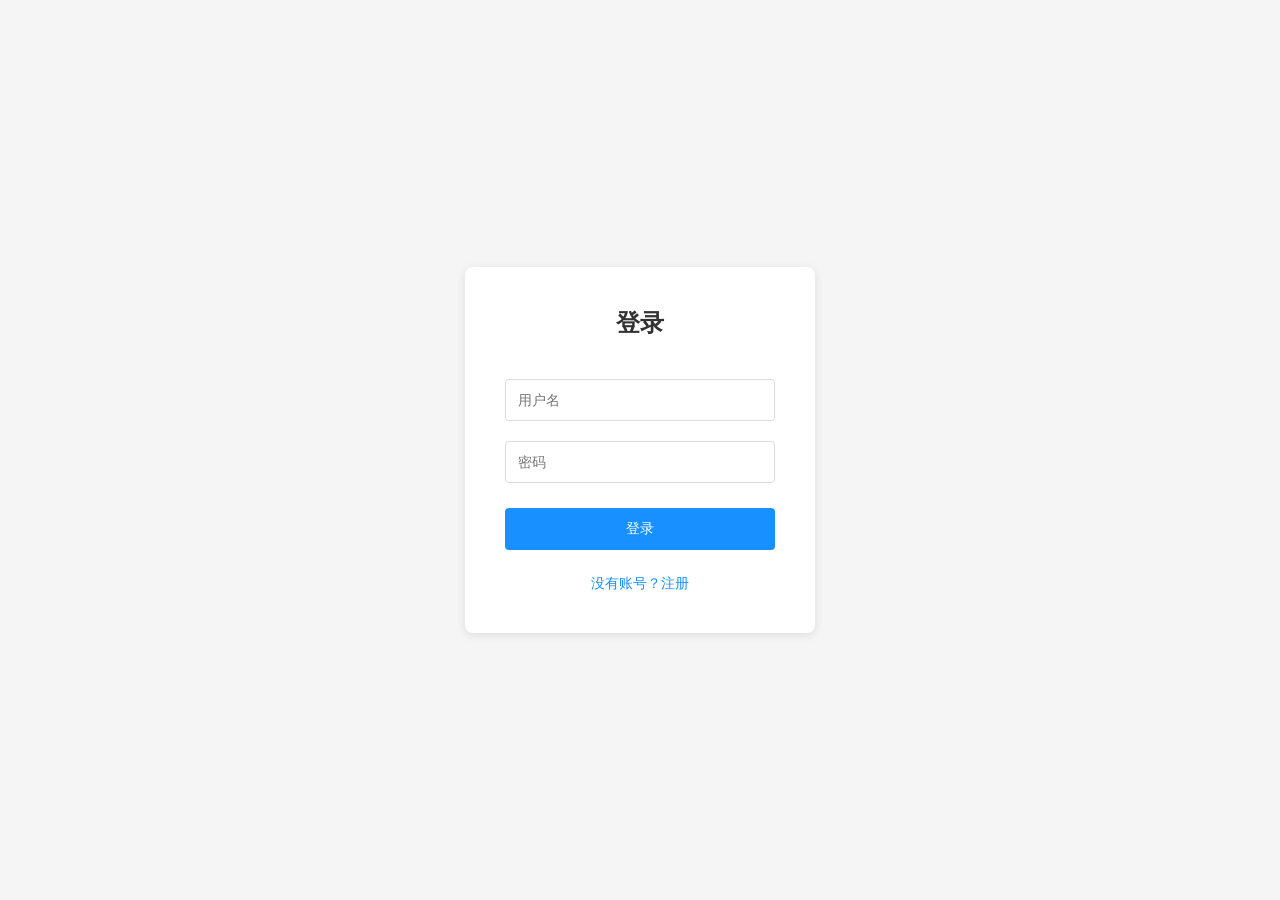
<file: frontend/pages/department.html>
<!DOCTYPE html>
<html>
<head>
    <meta charset="UTF-8">
    <title>部门管理 - HR系统</title>
    <link rel="stylesheet" href="../css/common.css">
    <style>
        .header { background: white; padding: 20px; box-shadow: 0 2px 4px rgba(0,0,0,0.1); }
        .back { color: #1890ff; cursor: pointer; }
        .container { max-width: 800px; margin: 20px auto; padding: 0 20px; }
        .toolbar { background: white; padding: 15px; margin-bottom: 20px; border-radius: 4px; }
        .actions button { margin-right: 5px; padding: 4px 8px; font-size: 12px; }
        .modal { display: none; position: fixed; top: 0; left: 0; right: 0; bottom: 0; background: rgba(0,0,0,0.5); justify-content: center; align-items: center; }
        .modal-content { background: white; padding: 30px; border-radius: 8px; width: 400px; }
        .form-item { margin: 15px 0; }
        .form-item label { display: block; margin-bottom: 5px; color: #333; }
        .form-item input { width: 100%; }
    </style>
</head>
<body>
    <div class="header">
        <span class="back" onclick="navigate('index.html')">← 返回首页</span>
    </div>
    <div class="container">
        <div class="toolbar">
            <button class="btn-primary" onclick="showModal()">添加部门</button>
        </div>
        <table>
            <thead>
                <tr>
                    <th>部门代码</th>
                    <th>部门名称</th>
                    <th>操作</th>
                </tr>
            </thead>
            <tbody id="tbody"></tbody>
        </table>
    </div>

    <div class="modal" id="modal">
        <div class="modal-content">
            <h3 id="modalTitle">添加部门</h3>
            <div class="form-item">
                <label>部门代码</label>
                <input type="text" id="deptCode">
            </div>
            <div class="form-item">
                <label>部门名称</label>
                <input type="text" id="deptName">
            </div>
            <button class="btn-primary" onclick="save()">保存</button>
            <button onclick="hideModal()" style="background: #ccc; margin-left: 10px;">取消</button>
        </div>
    </div>

    <script src="../js/api.js"></script>
    <script src="../js/utils.js"></script>
    <script src="../js/department.js"></script>
</body>
</html>
</file>
<file: frontend/css/common.css>
/* 全局样式重置 */
* {
    margin: 0;
    padding: 0;
    box-sizing: border-box;
}

body {
    font-family: Arial, sans-serif;
    background: #f5f5f5;
}

/* 通用按钮样式 */
button {
    cursor: pointer;
    border: none;
    border-radius: 4px;
    font-size: 14px;
    transition: background 0.2s;
}

button:hover {
    opacity: 0.9;
}

/* 主按钮 */
.btn-primary {
    background: #1890ff;
    color: white;
    padding: 12px 24px;
}

.btn-primary:hover {
    background: #40a9ff;
}

/* 危险按钮 */
.btn-danger {
    background: #ff4d4f;
    color: white;
    padding: 8px 16px;
}

/* 输入框样式 */
input, select {
    padding: 12px;
    border: 1px solid #ddd;
    border-radius: 4px;
    font-size: 14px;
}

input:focus, select:focus {
    outline: none;
    border-color: #1890ff;
}

/* 表格样式 */
table {
    width: 100%;
    border-collapse: collapse;
    background: white;
}

table th, table td {
    padding: 12px;
    text-align: left;
    border-bottom: 1px solid #f0f0f0;
}

table th {
    background: #fafafa;
    font-weight: 600;
    color: #333;
}

table tr:hover {
    background: #f5f5f5;
}

/* 卡片容器 */
.card {
    background: white;
    padding: 20px;
    border-radius: 8px;
    box-shadow: 0 2px 8px rgba(0,0,0,0.1);
}

/* 错误提示 */
.error {
    color: #ff4d4f;
    font-size: 12px;
    margin-top: 5px;
}

/* 成功提示 */
.success {
    color: #52c41a;
    font-size: 12px;
    margin-top: 5px;
}
</file>
